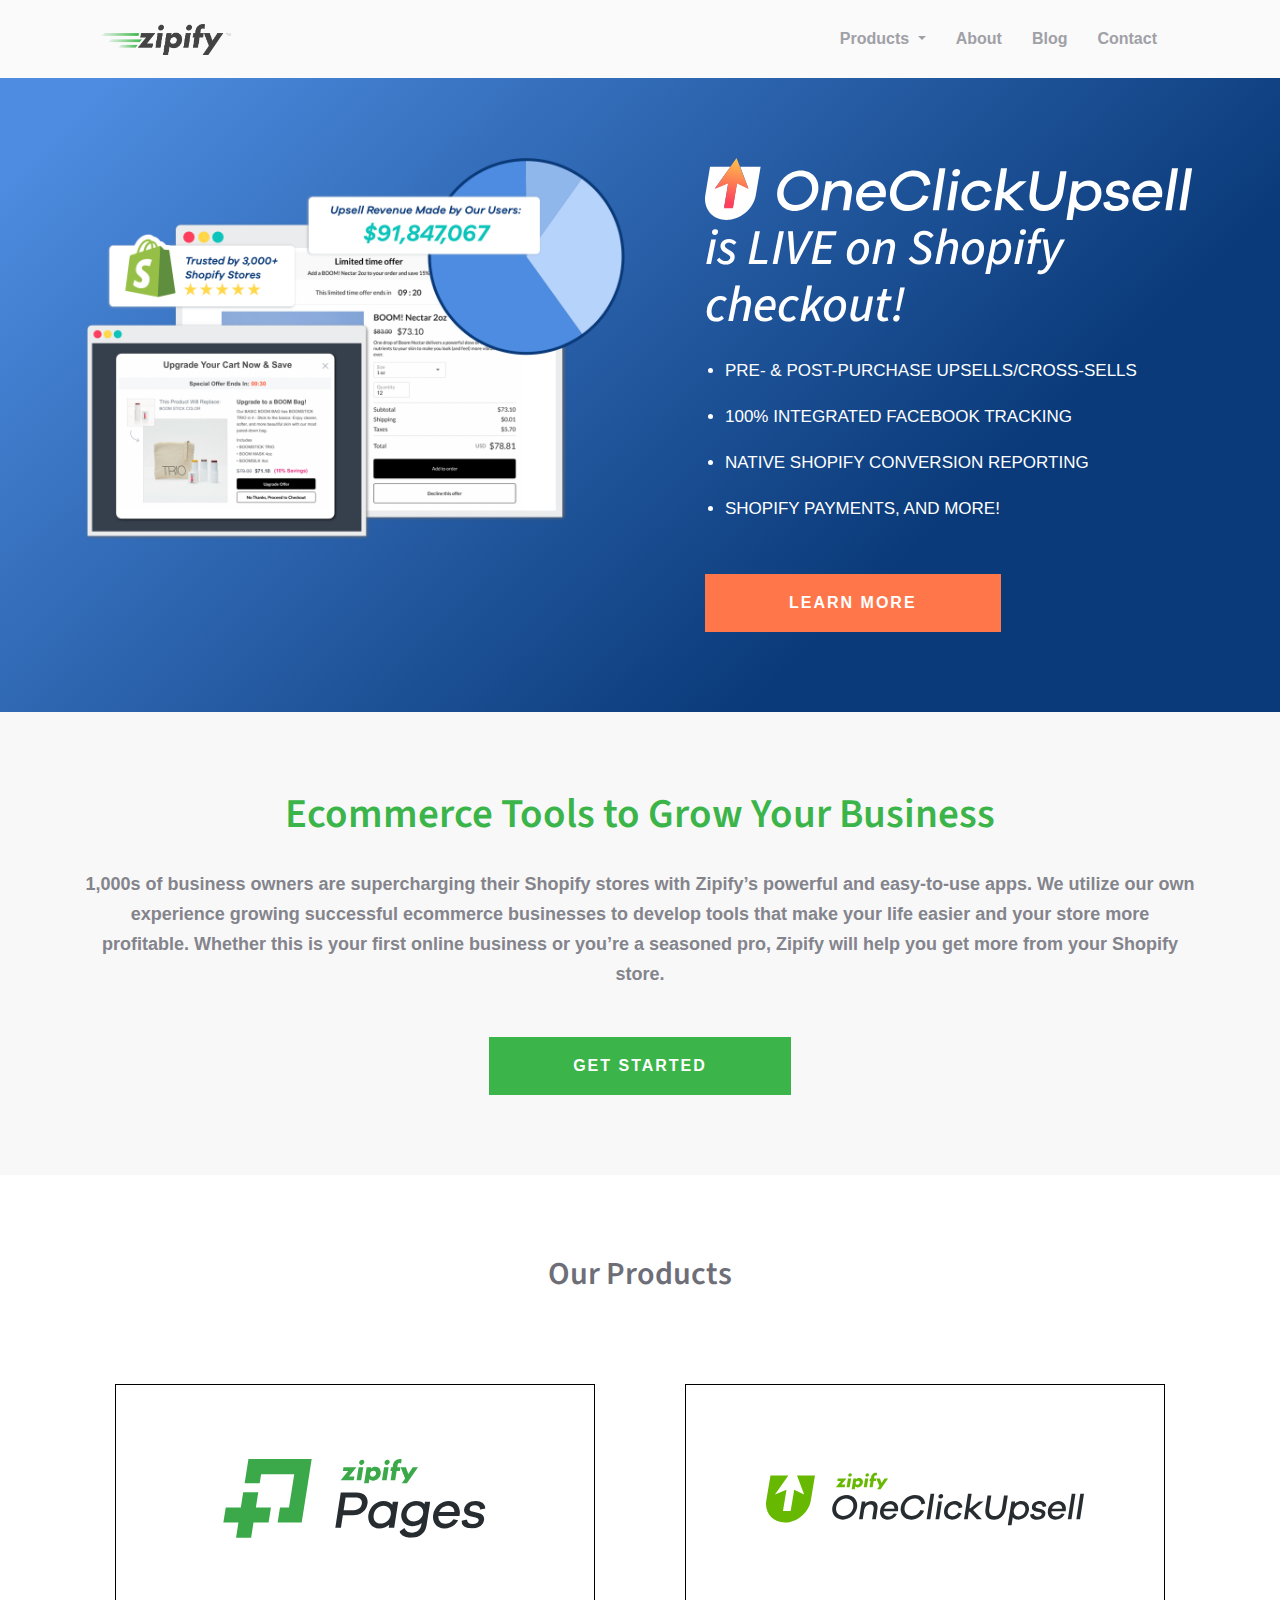
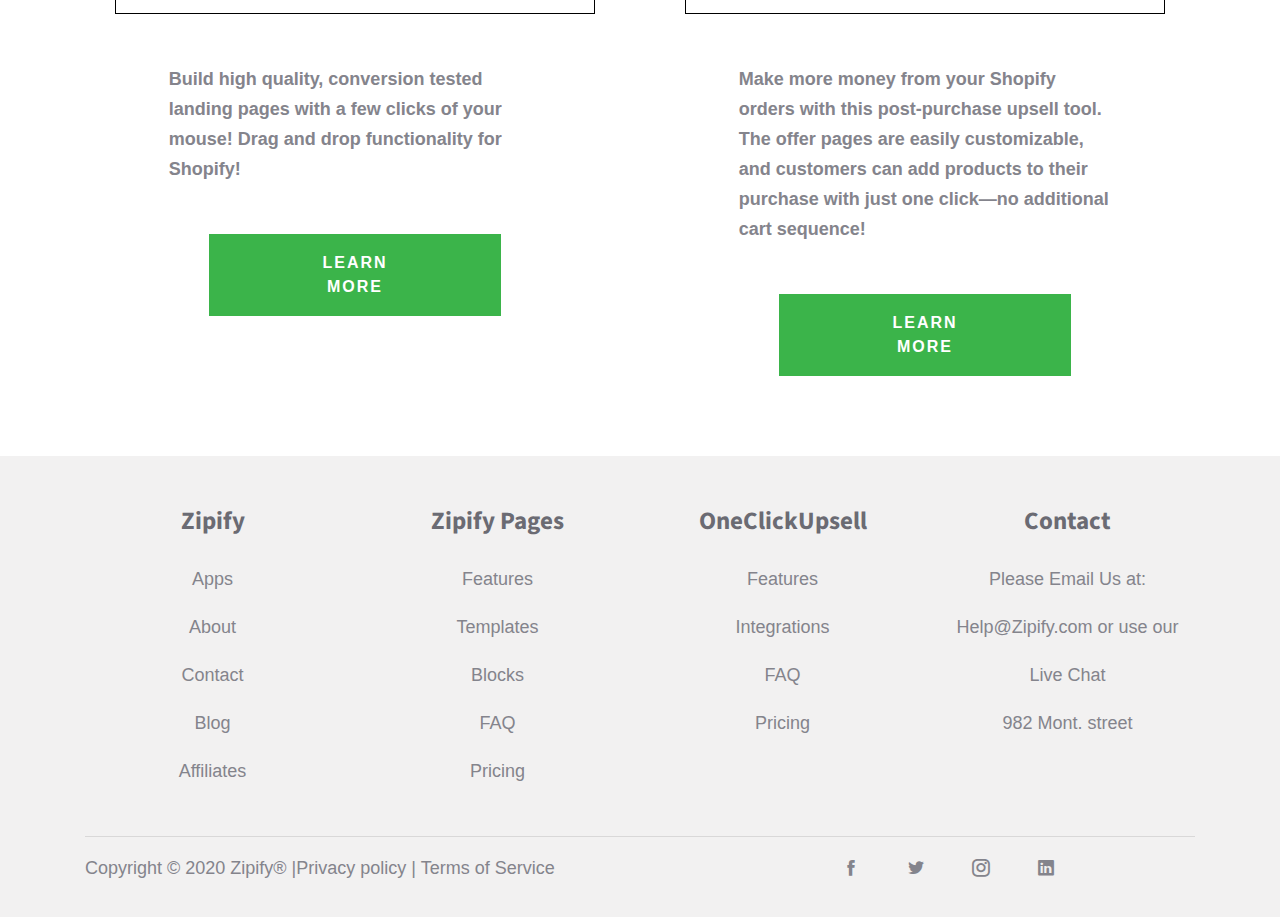
<file: index.html>
<!DOCTYPE html>
<html lang="en">

  <head>

    <!-- Required meta tags -->
    <meta charset="utf-8">
    <meta name="viewport" content="width=device-width, initial-scale=1, shrink-to-fit=no">

    <!-- Main CSS -->
    <link rel="stylesheet" href="css/style.css">


        <!-- responsive CSS -->
    <link rel="stylesheet" href="css/responsive.css">


    <!-- Bootstrap CSS -->
    <link rel="stylesheet" href="css/bootstrap.css" >

     <!-- icofont.css -->
   <link rel="stylesheet" href="css/icofont.min.css">

    <!-- Google fonts link linking here-->
    <link href="https://fonts.googleapis.com/css2?family=Source+Sans+Pro:wght@200;300;400;600;900&display=swap" rel="stylesheet">

    <title>Zipify</title>
  </head>
  <body>
    
    <header class="header-section">
      <div class="container">
        <div class="menu-part">
          <nav class="navbar navbar-expand-lg navbar-light ">
            <a class="navbar-brand" href="#">
              <img src="images/Zipify.png " class="img-fluid" width="130px">
            </a>
            <button class="navbar-toggler" type="button" data-toggle="collapse" data-target="#navbarSupportedContent" aria-controls="navbarSupportedContent" aria-expanded="false" aria-label="Toggle navigation">
              <span class="navbar-toggler-icon"></span>
            </button>

            <div class="collapse navbar-collapse" id="navbarSupportedContent">
              <ul class="navbar-nav ml-auto">

                <li class="nav-item dropdown">
                  <a class="nav-link dropdown-toggle" href="#" id="navbarDropdown" role="button" data-toggle="dropdown" aria-haspopup="true" aria-expanded="false">
                    Products
                  </a>
                  <div class="dropdown-menu" aria-labelledby="navbarDropdown">
                    <a class="dropdown-item" href="index.html">Pages</a>
                    <a class="dropdown-item" href="OneClickUpsell.html">OneClickUpsell</a>
                    
                </li>
                


                <li class="nav-item ">
                  <a class="nav-link" href="about.html">About </a>
                </li>
                <li class="nav-item">
                  <a class="nav-link" href="blog.html">Blog</a>
                </li>
                <li class="nav-item ">
                  <a class="nav-link" href="contact.html">Contact </a>
                </li>
                
              </ul>
            
            </div>
          </nav>
        </div>
      </div>
    </header>
    <section class="banner-section">
      <div class="container">
        <div class="row">

        
        <div class="col-xxl-6 col-xl-6 col-lg-6 col-md-6 col-sm-6">
           
            <img src="images/bn-bg.png" class="img-fluid " >
          
        </div>
        

          
          <div class="col-xxl-6 col-xl-6 col-lg-6 col-md-6 col-sm-6 " >
          <div class="right-bn text-part">
            <img src="images/ocu-header-logo.svg" alt="no-image">
           
            <h1>is LIVE on Shopify checkout!</h1>
            <ul>
              <li>PRE- & POST-PURCHASE UPSELLS/CROSS-SELLS</li>
              <li>100% INTEGRATED FACEBOOK TRACKING</li>
              <li>NATIVE SHOPIFY CONVERSION REPORTING</li>
              <li>SHOPIFY PAYMENTS, AND MORE!</li>

            </ul>
           

            <a href="#" class="btn">learn more</a>
          </div>

        </div>

        </div>
      </div>
    </section>


<section class="text-section">
  <div class="container">
    <h2>Ecommerce Tools to Grow Your Business</h2>
    <p>1,000s of business owners are supercharging their Shopify stores with Zipify’s powerful and easy-to-use apps. We utilize our own experience growing successful ecommerce businesses to develop tools that make your life easier and your store more profitable. Whether this is your first online business or you’re a seasoned pro, Zipify will help you get more from your Shopify store.</p>
     <a href="#" class="btn">Get started</a>
  </div>
</section>


<section class="our-product-section">
  <div class="container">
    <header>
        <h2>Our Products</h2>
    </header>
  

    <div class="box-section">
      <div class="row">

          <div class="col-xxl-6 col-xl-6 col-lg-6 col-md-6 col-sm-6">
            <img src="images/zipify_pages_logo_sm@3x.svg" class="img-fluid" height="400px">

            <p>Build high quality, conversion tested landing pages with a few clicks of your mouse! Drag and drop functionality for Shopify!</p>
            <a href="#" class="btn">learn more</a>

          </div>

          <div class="col-xxl-6 col-xl-6 col-lg-6 col-md-6 col-sm-6">
            <img src="images/zipify_ocu_logo_sm@3x.svg" class="img-fluid" height="400px">


            <p>Make more money from your Shopify orders with this post-purchase upsell tool. The offer pages are easily customizable, and customers can add products to their purchase with just one click—no additional cart sequence!</p>
            <a href="#" class="btn">learn more</a>
          </div>

   </div>


    </div>
    
  </div>
</section>

<section class="footer-section">
  <div class="container">
    <div class="row text-center">

      <div class="col-xxl-3 col-xl-3 col-lg-3 col-md-3 col-sm-3">
       <h2>Zipify</h2>

       <ul>

      <li><a href="#">Apps</a> </li>
      <li><a href="#">About</a></li>
      <li><a href="#">Contact</a></li>
      <li><a href="#">Blog</a></li>
      <li><a href="#">Affiliates</a></li>
      </ul>
      
      </div>







<div class="col-xxl-3 col-xl-3 col-lg-3 col-md-3 col-sm-3">
       <h2>Zipify Pages</h2>

       <ul>

      <li><a href="#">Features</a> </li>
      <li><a href="#">Templates</a></li>
      <li><a href="#">Blocks</a></li>
      <li><a href="#">FAQ</a></li>
      <li><a href="#">Pricing</a></li>
      </ul>
      
      </div>







<div class="col-xxl-3 col-xl-3 col-lg-3 col-md-3 col-sm-3">
       <h2>OneClickUpsell</h2>

       <ul>

      <li><a href="#">Features</a> </li>
      <li><a href="#">Integrations</a></li>
      <li><a href="#">FAQ</a></li>
      <li><a href="#">Pricing</a></li>

      </ul>
      
      </div>





<div class="col-xxl-3 col-xl-3 col-lg-3 col-md-3 col-sm-3">
       <h2>Contact</h2>

       <ul>

      <li>Please Email Us at:</li>
      <li><a href="#"> Help@Zipify.com or use our</a></li>
      <li><a href="#">Live Chat</a></li>
      <li>982 Mont. street</li>
     
      </ul>
      
    </div>
  </div>

    <hr>
  <div class="bottom-footer">
    <div class="row">
    

      <div class="col-xxl-6 col-xl-6 col-lg-6 col-md-6 col-sm-6">

       <p>Copyright © 2020 Zipify® |<a href="#">Privacy policy</a>  | <a href="#">Terms of Service</a></p>
      </div>

      <div class="col-xxl-6 col-xl-6 col-lg-6 col-md-6 col-sm-6">
       <ul>
        <li><a href="#"><i class="icofont-facebook"></i></a></li>
        <li><a href="#"><i class="icofont-twitter"></i></a></li>
        <li><a href="#"><i class="icofont-instagram"></i></a></li>
        <li><a href="#"><i class="icofont-linkedin"></i></a></li>
       </ul>
      </div>
      
    </div>
  </div>

  </div>
</section>



 <!-- Option 1: jQuery and Bootstrap Bundle (includes Popper) -->
    <script src="https://code.jquery.com/jquery-3.5.1.slim.min.js"></script>
    <script src="js/bootstrap.bundle.js"></script>


  </body>
</html>
</file>
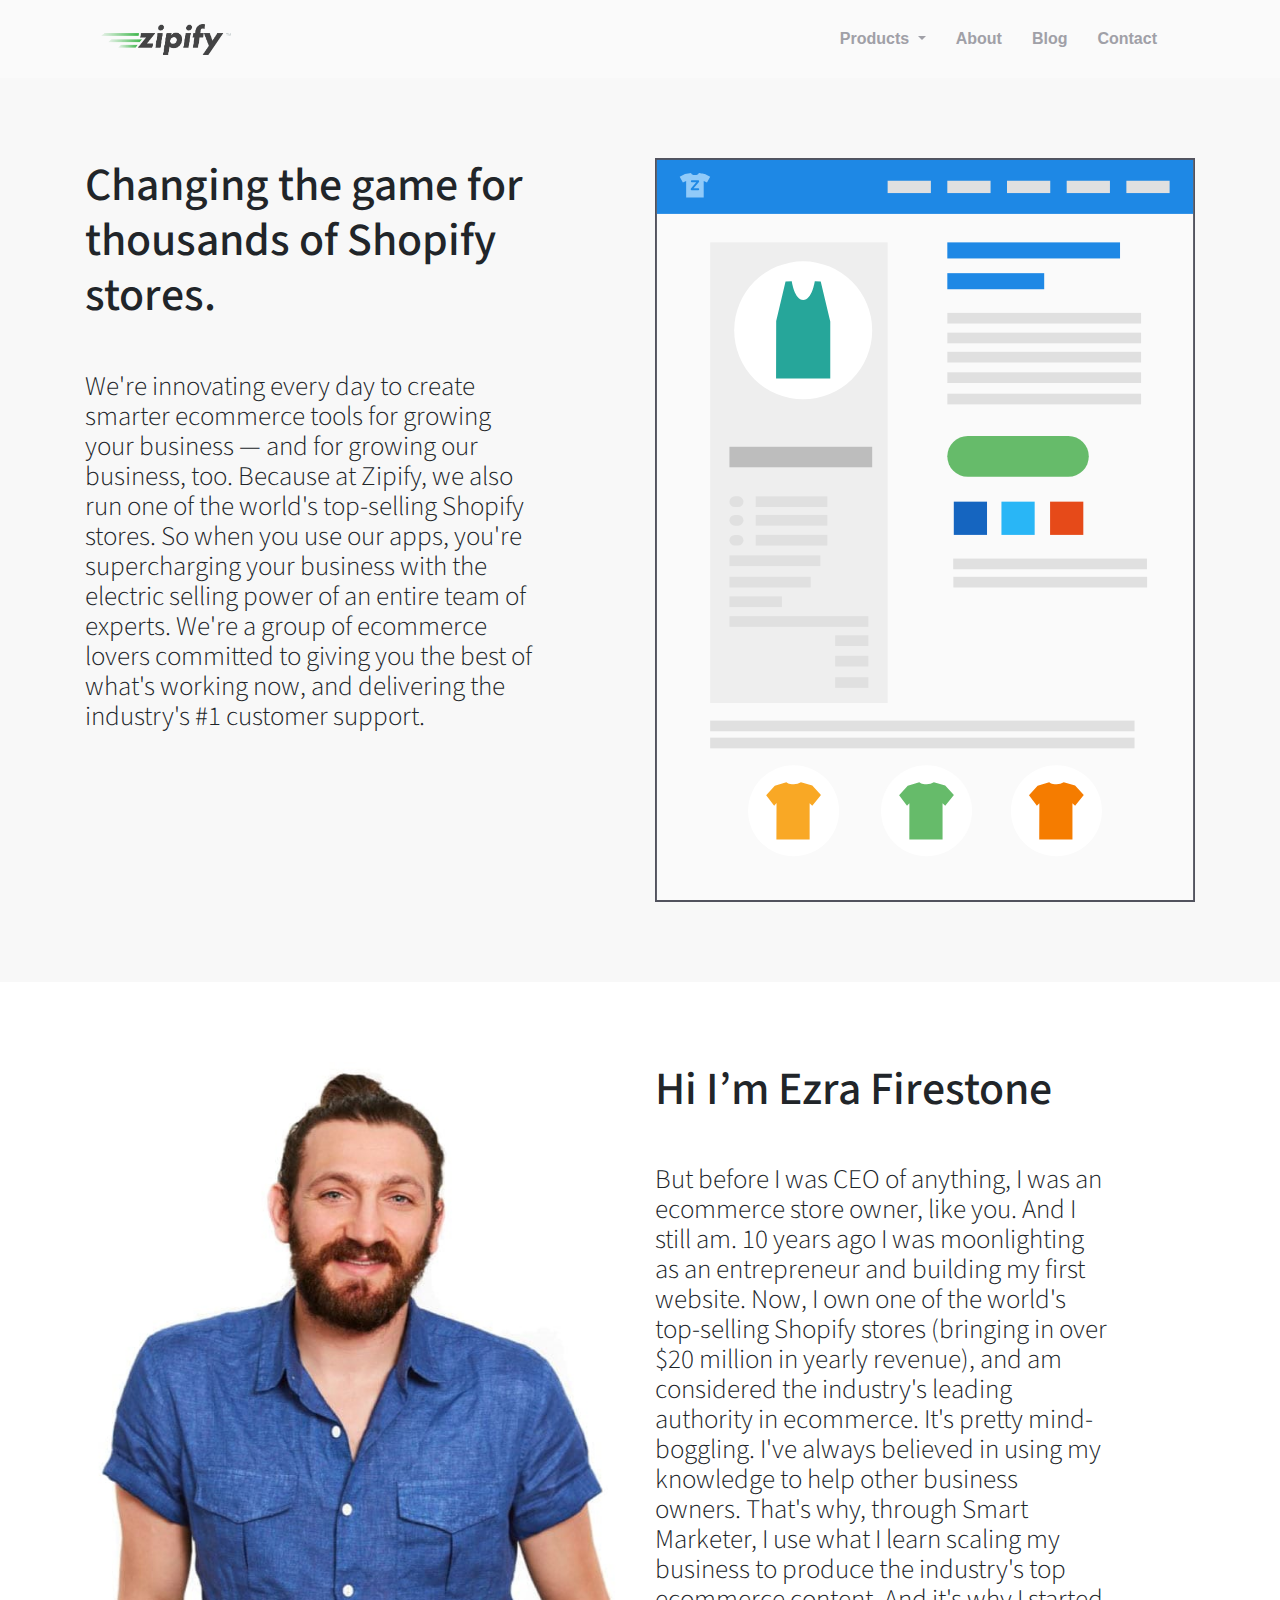
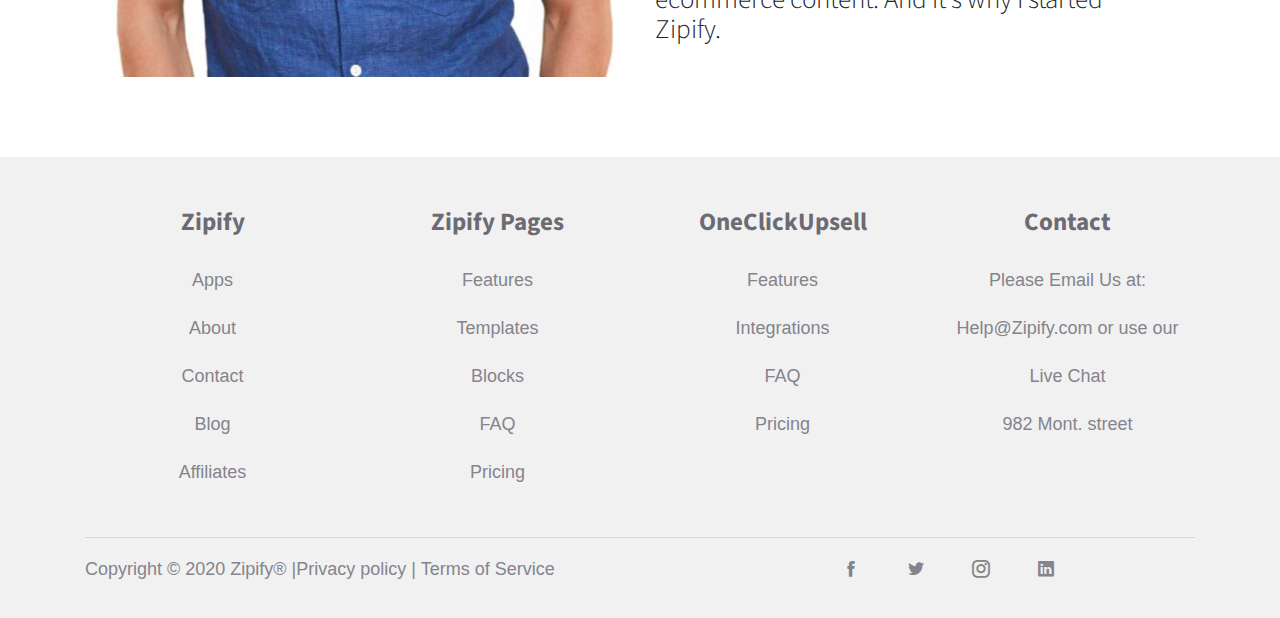
<file: about.html>
<!DOCTYPE html>
<html lang="en">

  <head>

    <!-- Required meta tags -->
    <meta charset="utf-8">
    <meta name="viewport" content="width=device-width, initial-scale=1, shrink-to-fit=no">

    <!-- Main CSS -->
    <link rel="stylesheet" href="css/style.css">


        <!-- responsive CSS -->
    <link rel="stylesheet" href="css/responsive.css">


    <!-- Bootstrap CSS -->
    <link rel="stylesheet" href="css/bootstrap.css" >

     <!-- icofont.css -->
   <link rel="stylesheet" href="css/icofont.min.css">

    <!-- Google fonts link linking here-->
    <link href="https://fonts.googleapis.com/css2?family=Source+Sans+Pro:wght@200;300;400;600;900&display=swap" rel="stylesheet">

    <title>Zipify</title>
  </head>
  <body>


     <header class="header-section">
      <div class="container">
        <div class="menu-part">
          <nav class="navbar navbar-expand-lg navbar-light ">
            <a class="navbar-brand" href="#">
              <img src="images/Zipify.png " class="img-fluid" width="130px">
            </a>
            <button class="navbar-toggler" type="button" data-toggle="collapse" data-target="#navbarSupportedContent" aria-controls="navbarSupportedContent" aria-expanded="false" aria-label="Toggle navigation">
              <span class="navbar-toggler-icon"></span>
            </button>

            <div class="collapse navbar-collapse" id="navbarSupportedContent">
              <ul class="navbar-nav ml-auto">

                <li class="nav-item dropdown">
                  <a class="nav-link dropdown-toggle" href="#" id="navbarDropdown" role="button" data-toggle="dropdown" aria-haspopup="true" aria-expanded="false">
                    Products
                  </a>
                  <div class="dropdown-menu" aria-labelledby="navbarDropdown">
                    <a class="dropdown-item" href="index.html">Pages</a>
                    <a class="dropdown-item" href="OneClickUpsell.html">OneClickUpsell</a>
                    
                </li>
                


                <li class="nav-item ">
                  <a class="nav-link" href="about.html">About </a>
                </li>
                <li class="nav-item">
                  <a class="nav-link" href="blog.html">Blog</a>
                </li>
                <li class="nav-item ">
                  <a class="nav-link" href="contact.html">Contact </a>
                </li>
                
              </ul>
            
            </div>
          </nav>
        </div>
      </div>
    </header>


<section class="top-section-about">
      <div class="container">
        <div class="row">
          

         
        <div class="col-xxl-6 col-xl-6 col-lg-6 col-md-6 col-sm-6">
            <h1>Changing the game for thousands of Shopify stores.</h1>
            <h5>We're innovating every day to create smarter ecommerce tools for growing your business — and for growing our business, too. Because at Zipify, we also run one of the world's top-selling Shopify stores. So when you use our apps, you're supercharging your business with the electric selling power of an entire team of experts. We're a group of ecommerce lovers committed to giving you the best of what's working now, and delivering the industry's #1 customer support.

           </h5>
        </div>
     

      
        <div class="col-xxl-6 col-xl-6 col-lg-6 col-md-6 col-sm-6">
          <img src="images/banner-2.svg" class="img-fluid">
        </div>
         
        </div>
        
        
  </div>
</section>


<section class="man-pic">
  <div class="container">
    <div class="row">
      


      <div class="col-xxl-6 col-xl-6 col-lg-6 col-md-6 col-sm-6">
          <img src="images/man.jpg" class="img-fluid">
        </div>


        <div class="col-xxl-6 col-xl-6 col-lg-6 col-md-6 col-sm-6">
         <h1>Hi I’m Ezra Firestone</h1>
         <h5>But before I was CEO of anything, I was an ecommerce store owner, like you. And I still am. 10 years ago I was moonlighting as an entrepreneur and building my first website. Now, I own one of the world's top-selling Shopify stores (bringing in over $20 million in yearly revenue), and am considered the industry's leading authority in ecommerce. It's pretty mind-boggling. I've always believed in using my knowledge to help other business owners. That's why, through Smart Marketer, I use what I learn scaling my business to produce the industry's top ecommerce content. And it's why I started Zipify.</h5>
        </div>
    </div>
  </div>
  
</section>

<section class="footer-section">
  <div class="container">
    <div class="row text-center">

      <div class="col-xxl-3 col-xl-3 col-lg-3 col-md-3 col-sm-3">
       <h2>Zipify</h2>

       <ul>

      <li><a href="#">Apps</a> </li>
      <li><a href="#">About</a></li>
      <li><a href="#">Contact</a></li>
      <li><a href="#">Blog</a></li>
      <li><a href="#">Affiliates</a></li>
      </ul>
      
      </div>







<div class="col-xxl-3 col-xl-3 col-lg-3 col-md-3 col-sm-3">
       <h2>Zipify Pages</h2>

       <ul>

      <li><a href="#">Features</a> </li>
      <li><a href="#">Templates</a></li>
      <li><a href="#">Blocks</a></li>
      <li><a href="#">FAQ</a></li>
      <li><a href="#">Pricing</a></li>
      </ul>
      
      </div>







<div class="col-xxl-3 col-xl-3 col-lg-3 col-md-3 col-sm-3">
       <h2>OneClickUpsell</h2>

       <ul>

      <li><a href="#">Features</a> </li>
      <li><a href="#">Integrations</a></li>
      <li><a href="#">FAQ</a></li>
      <li><a href="#">Pricing</a></li>

      </ul>
      
      </div>





<div class="col-xxl-3 col-xl-3 col-lg-3 col-md-3 col-sm-3">
       <h2>Contact</h2>

       <ul>

      <li>Please Email Us at:</li>
      <li><a href="#"> Help@Zipify.com or use our</a></li>
      <li><a href="#">Live Chat</a></li>
      <li>982 Mont. street</li>
     
      </ul>
      
    </div>
  </div>

    <hr>
  <div class="bottom-footer">
    <div class="row">
    

      <div class="col-xxl-6 col-xl-6 col-lg-6 col-md-6 col-sm-6">

       <p>Copyright © 2020 Zipify® |<a href="#">Privacy policy</a>  | <a href="#">Terms of Service</a></p>
      </div>

      <div class="col-xxl-6 col-xl-6 col-lg-6 col-md-6 col-sm-6">
       <ul>
        <li><a href="#"><i class="icofont-facebook"></i></a></li>
        <li><a href="#"><i class="icofont-twitter"></i></a></li>
        <li><a href="#"><i class="icofont-instagram"></i></a></li>
        <li><a href="#"><i class="icofont-linkedin"></i></a></li>
       </ul>
      </div>
      
    </div>
  </div>

  </div>
</section>



 <!-- Option 1: jQuery and Bootstrap Bundle (includes Popper) -->
    <script src="https://code.jquery.com/jquery-3.5.1.slim.min.js"></script>
    <script src="js/bootstrap.bundle.js"></script>


  </body>
</html>
</file>
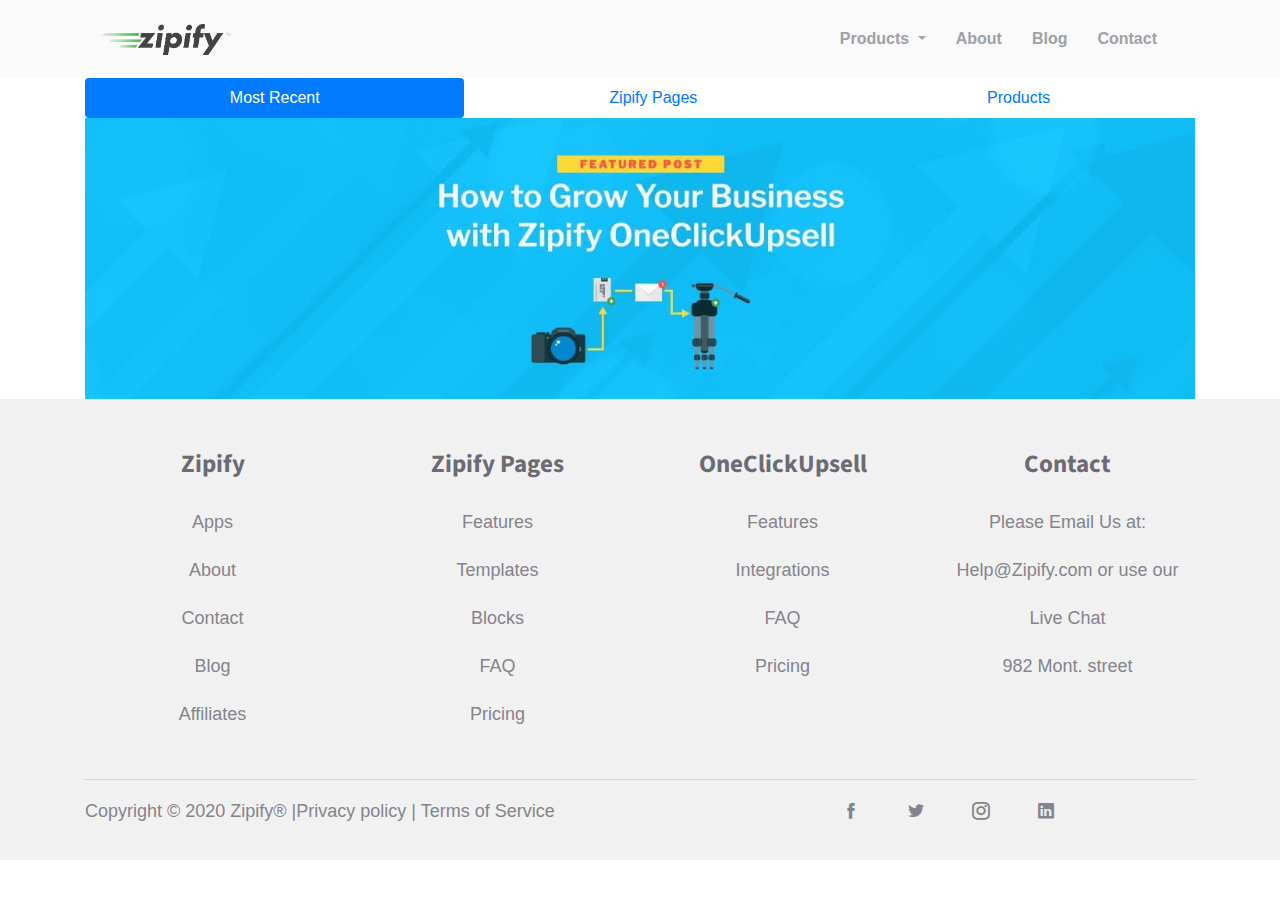
<file: blog.html>
<!DOCTYPE html>
<html lang="en">

  <head>

    <!-- Required meta tags -->
    <meta charset="utf-8">
    <meta name="viewport" content="width=device-width, initial-scale=1, shrink-to-fit=no">

    <!-- Main CSS -->
    <link rel="stylesheet" href="css/style.css">


        <!-- responsive CSS -->
    <link rel="stylesheet" href="css/responsive.css">


    <!-- Bootstrap CSS -->
    <link rel="stylesheet" href="css/bootstrap.css" >

     <!-- icofont.css -->
   <link rel="stylesheet" href="css/icofont.min.css">

    <!-- Google fonts link linking here-->
    <link href="https://fonts.googleapis.com/css2?family=Source+Sans+Pro:wght@200;300;400;600;900&display=swap" rel="stylesheet">

    <title>Zipify</title>
  </head>
  <body>

     <header class="header-section">
      <div class="container">
        <div class="menu-part">
          <nav class="navbar navbar-expand-lg navbar-light ">
            <a class="navbar-brand" href="#">
              <img src="images/Zipify.png " class="img-fluid" width="130px">
            </a>
            <button class="navbar-toggler" type="button" data-toggle="collapse" data-target="#navbarSupportedContent" aria-controls="navbarSupportedContent" aria-expanded="false" aria-label="Toggle navigation">
              <span class="navbar-toggler-icon"></span>
            </button>

            <div class="collapse navbar-collapse" id="navbarSupportedContent">
              <ul class="navbar-nav ml-auto">

                <li class="nav-item dropdown">
                  <a class="nav-link dropdown-toggle" href="#" id="navbarDropdown" role="button" data-toggle="dropdown" aria-haspopup="true" aria-expanded="false">
                    Products
                  </a>
                  <div class="dropdown-menu" aria-labelledby="navbarDropdown">
                    <a class="dropdown-item" href="index.html">Pages</a>
                    <a class="dropdown-item" href="OneClickUpsell.html">OneClickUpsell</a>
                    
                </li>
                


                <li class="nav-item ">
                  <a class="nav-link" href="about.html">About </a>
                </li>
                <li class="nav-item">
                  <a class="nav-link" href="blog.html">Blog</a>
                </li>
                <li class="nav-item ">
                  <a class="nav-link" href="contact.html">Contact </a>
                </li>
                
              </ul>
            
            </div>
          </nav>
        </div>
      </div>
    </header>

    <section class="blog-navs">
      <div class="container">
        
        <nav class="nav nav-pills flex-column flex-sm-row">
          <a class="flex-sm-fill text-sm-center nav-link active" href="#">Most Recent</a>
          <a class="flex-sm-fill text-sm-center nav-link" href="#">Zipify Pages</a>
          <a class="flex-sm-fill text-sm-center nav-link" href="#">Products</a>
         
        </nav>
      </div>
    </section>

<section class="blog-bn">
  <div class="container">
    <div class="row">
      <div class="col-xxl-12 col-xl-12 col-lg-12 col-md-12 col-sm-12">
        
     


        <img src="images/banner-3.jpg" alt="no-image!" class="img-fluid">

   
     </div>
    </div>
  </div>
</section>



<section class="footer-section">
  <div class="container">
    <div class="row text-center">

      <div class="col-xxl-3 col-xl-3 col-lg-3 col-md-3 col-sm-3">
       <h2>Zipify</h2>

       <ul>

      <li><a href="#">Apps</a> </li>
      <li><a href="#">About</a></li>
      <li><a href="#">Contact</a></li>
      <li><a href="#">Blog</a></li>
      <li><a href="#">Affiliates</a></li>
      </ul>
      
      </div>







<div class="col-xxl-3 col-xl-3 col-lg-3 col-md-3 col-sm-3">
       <h2>Zipify Pages</h2>

       <ul>

      <li><a href="#">Features</a> </li>
      <li><a href="#">Templates</a></li>
      <li><a href="#">Blocks</a></li>
      <li><a href="#">FAQ</a></li>
      <li><a href="#">Pricing</a></li>
      </ul>
      
      </div>







<div class="col-xxl-3 col-xl-3 col-lg-3 col-md-3 col-sm-3">
       <h2>OneClickUpsell</h2>

       <ul>

      <li><a href="#">Features</a> </li>
      <li><a href="#">Integrations</a></li>
      <li><a href="#">FAQ</a></li>
      <li><a href="#">Pricing</a></li>

      </ul>
      
      </div>





<div class="col-xxl-3 col-xl-3 col-lg-3 col-md-3 col-sm-3">
       <h2>Contact</h2>

       <ul>

      <li>Please Email Us at:</li>
      <li><a href="#"> Help@Zipify.com or use our</a></li>
      <li><a href="#">Live Chat</a></li>
      <li>982 Mont. street</li>
     
      </ul>
      
    </div>
  </div>

    <hr>
  <div class="bottom-footer">
    <div class="row">
    

      <div class="col-xxl-6 col-xl-6 col-lg-6 col-md-6 col-sm-6">

       <p>Copyright © 2020 Zipify® |<a href="#">Privacy policy</a>  | <a href="#">Terms of Service</a></p>
      </div>

      <div class="col-xxl-6 col-xl-6 col-lg-6 col-md-6 col-sm-6">
       <ul>
        <li><a href="#"><i class="icofont-facebook"></i></a></li>
        <li><a href="#"><i class="icofont-twitter"></i></a></li>
        <li><a href="#"><i class="icofont-instagram"></i></a></li>
        <li><a href="#"><i class="icofont-linkedin"></i></a></li>
       </ul>
      </div>
      
    </div>
  </div>

  </div>
</section>




 <!-- Option 1: jQuery and Bootstrap Bundle (includes Popper) -->
    <script src="https://code.jquery.com/jquery-3.5.1.slim.min.js"></script>
    <script src="js/bootstrap.bundle.js"></script>


  </body>
</html>
</file>
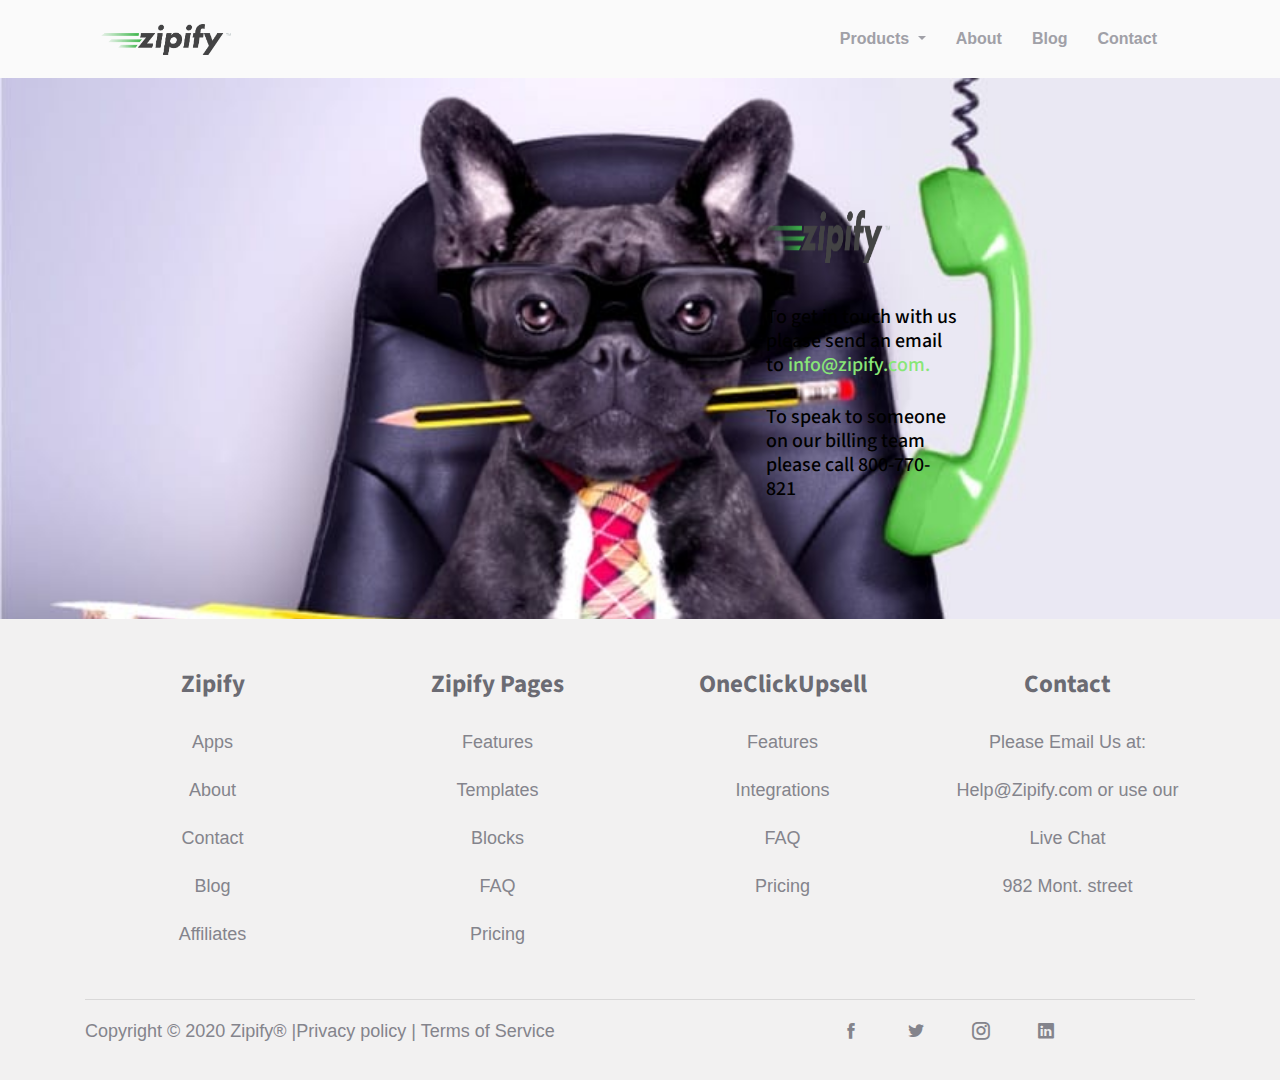
<file: contact.html>
<!DOCTYPE html>
<html lang="en">

  <head>

    <!-- Required meta tags -->
    <meta charset="utf-8">
    <meta name="viewport" content="width=device-width, initial-scale=1, shrink-to-fit=no">

    <!-- Main CSS -->
    <link rel="stylesheet" href="css/style.css">


        <!-- responsive CSS -->
    <link rel="stylesheet" href="css/responsive.css">


    <!-- Bootstrap CSS -->
    <link rel="stylesheet" href="css/bootstrap.css" >

     <!-- icofont.css -->
   <link rel="stylesheet" href="css/icofont.min.css">

    <!-- Google fonts link linking here-->
    <link href="https://fonts.googleapis.com/css2?family=Source+Sans+Pro:wght@200;300;400;600;900&display=swap" rel="stylesheet">

    <title>Zipify</title>
  </head>
  <body>

     <header class="header-section">
      <div class="container">
        <div class="menu-part">
          <nav class="navbar navbar-expand-lg navbar-light ">
            <a class="navbar-brand" href="#">
              <img src="images/Zipify.png " class="img-fluid" width="130px">
            </a>
            <button class="navbar-toggler" type="button" data-toggle="collapse" data-target="#navbarSupportedContent" aria-controls="navbarSupportedContent" aria-expanded="false" aria-label="Toggle navigation">
              <span class="navbar-toggler-icon"></span>
            </button>

            <div class="collapse navbar-collapse" id="navbarSupportedContent">
              <ul class="navbar-nav ml-auto">

                <li class="nav-item dropdown">
                  <a class="nav-link dropdown-toggle" href="#" id="navbarDropdown" role="button" data-toggle="dropdown" aria-haspopup="true" aria-expanded="false">
                    Products
                  </a>
                  <div class="dropdown-menu" aria-labelledby="navbarDropdown">
                    <a class="dropdown-item" href="index.html">Pages</a>
                    <a class="dropdown-item" href="OneClickUpsell.html">OneClickUpsell</a>
                    
                </li>
                


                <li class="nav-item ">
                  <a class="nav-link" href="about.html">About </a>
                </li>
                <li class="nav-item">
                  <a class="nav-link" href="blog.html">Blog</a>
                </li>
                <li class="nav-item ">
                  <a class="nav-link" href="contact.html">Contact </a>
                </li>
                
              </ul>
            
            </div>
          </nav>
        </div>
      </div>
    </header>


    <div class="banner-section-contact">
      <div class="container">
        
        <div class="col-xxl-6 col-xl-6 col-lg-6 col-md-6 col-sm-6">
            
        </div>

       <div class="text-right-part">
        <div class="col-xxl-6 col-xl-6 col-lg-6 col-md-6 col-sm-6">
         

            <img src="images/Zipify.png " class="img-fluid">
            <div class="text">
            <h3>To get in touch with us please send an email to <span>info@zipify.com.</span></h3>
            <h3>To speak to someone on our billing team please call 800-770-821

            </h3> 
            </div>
        </div>
      </div>

      </div>
    </div>


<section class="footer-section">
  <div class="container">
    <div class="row text-center">

      <div class="col-xxl-3 col-xl-3 col-lg-3 col-md-3 col-sm-3">
       <h2>Zipify</h2>

       <ul>

      <li><a href="#">Apps</a> </li>
      <li><a href="#">About</a></li>
      <li><a href="#">Contact</a></li>
      <li><a href="#">Blog</a></li>
      <li><a href="#">Affiliates</a></li>
      </ul>
      
      </div>







<div class="col-xxl-3 col-xl-3 col-lg-3 col-md-3 col-sm-3">
       <h2>Zipify Pages</h2>

       <ul>

      <li><a href="#">Features</a> </li>
      <li><a href="#">Templates</a></li>
      <li><a href="#">Blocks</a></li>
      <li><a href="#">FAQ</a></li>
      <li><a href="#">Pricing</a></li>
      </ul>
      
      </div>







<div class="col-xxl-3 col-xl-3 col-lg-3 col-md-3 col-sm-3">
       <h2>OneClickUpsell</h2>

       <ul>

      <li><a href="#">Features</a> </li>
      <li><a href="#">Integrations</a></li>
      <li><a href="#">FAQ</a></li>
      <li><a href="#">Pricing</a></li>

      </ul>
      
      </div>





<div class="col-xxl-3 col-xl-3 col-lg-3 col-md-3 col-sm-3">
       <h2>Contact</h2>

       <ul>

      <li>Please Email Us at:</li>
      <li><a href="#"> Help@Zipify.com or use our</a></li>
      <li><a href="#">Live Chat</a></li>
      <li>982 Mont. street</li>
     
      </ul>
      
    </div>
  </div>

    <hr>
  <div class="bottom-footer">
    <div class="row">
    

      <div class="col-xxl-6 col-xl-6 col-lg-6 col-md-6 col-sm-6">

       <p>Copyright © 2020 Zipify® |<a href="#">Privacy policy</a>  | <a href="#">Terms of Service</a></p>
      </div>

      <div class="col-xxl-6 col-xl-6 col-lg-6 col-md-6 col-sm-6">
       <ul>
        <li><a href="#"><i class="icofont-facebook"></i></a></li>
        <li><a href="#"><i class="icofont-twitter"></i></a></li>
        <li><a href="#"><i class="icofont-instagram"></i></a></li>
        <li><a href="#"><i class="icofont-linkedin"></i></a></li>
       </ul>
      </div>
      
    </div>
  </div>

  </div>
</section>




 <!-- Option 1: jQuery and Bootstrap Bundle (includes Popper) -->
    <script src="https://code.jquery.com/jquery-3.5.1.slim.min.js"></script>
    <script src="js/bootstrap.bundle.js"></script>


  </body>
</html>
</file>
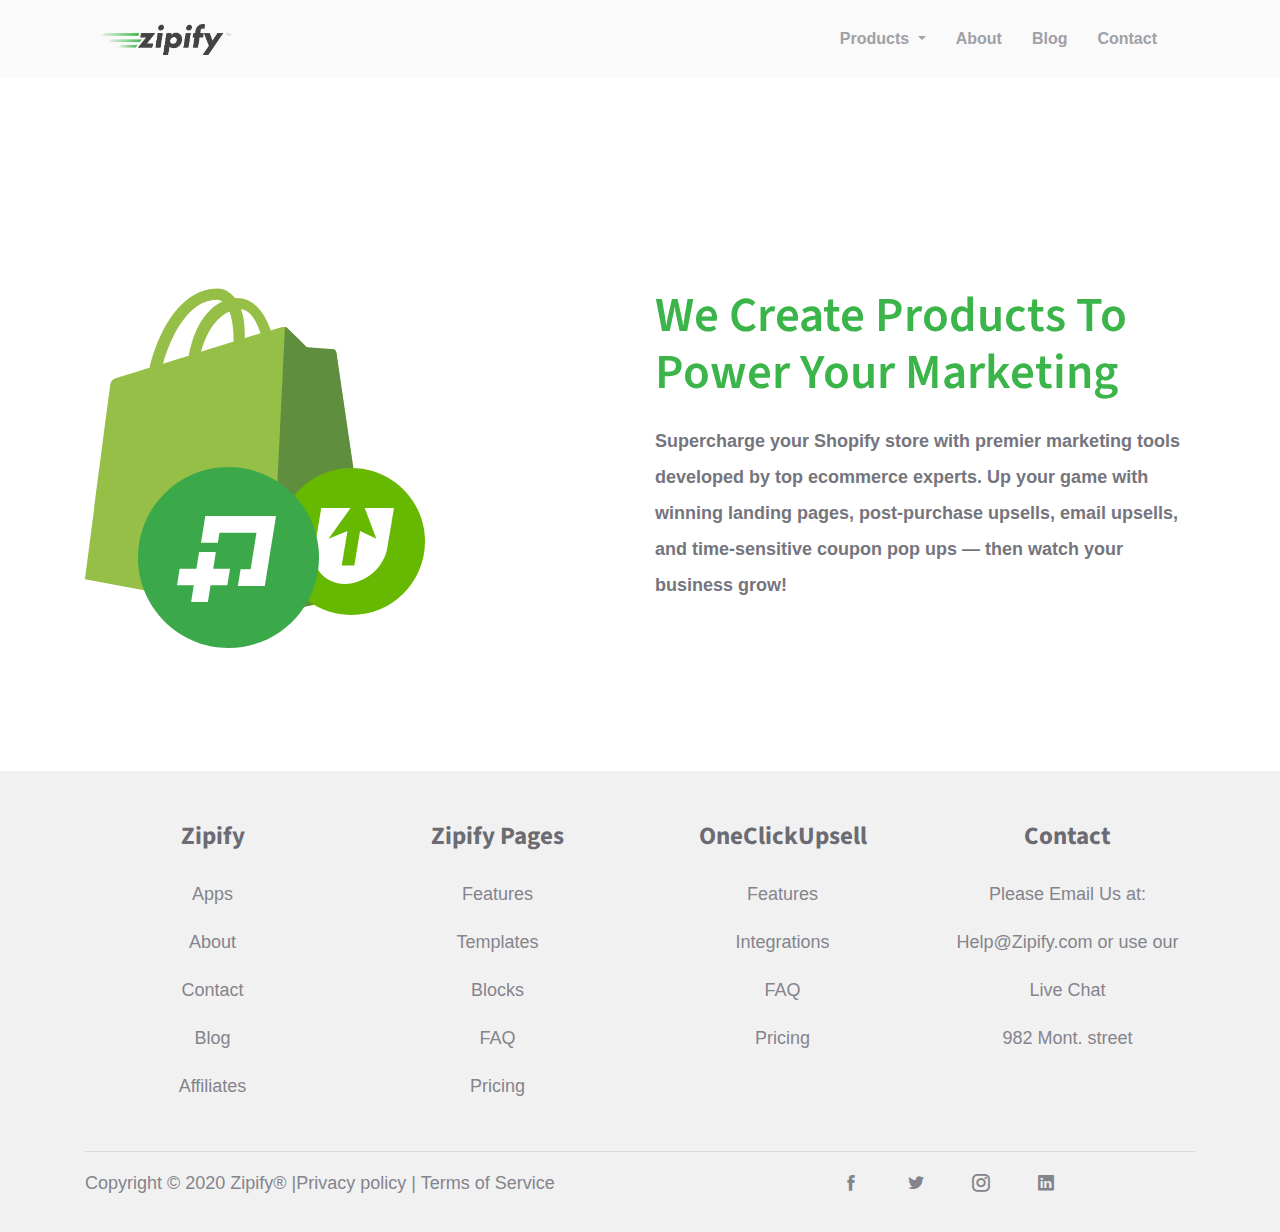
<file: OneClickUpsell.html>
<!DOCTYPE html>
<html lang="en">

  <head>

    <!-- Required meta tags -->
    <meta charset="utf-8">
    <meta name="viewport" content="width=device-width, initial-scale=1, shrink-to-fit=no">

    <!-- Main CSS -->
    <link rel="stylesheet" href="css/style.css">


        <!-- responsive CSS -->
    <link rel="stylesheet" href="css/responsive.css">


    <!-- Bootstrap CSS -->
    <link rel="stylesheet" href="css/bootstrap.css" >

     <!-- icofont.css -->
   <link rel="stylesheet" href="css/icofont.min.css">

    <!-- Google fonts link linking here-->
    <link href="https://fonts.googleapis.com/css2?family=Source+Sans+Pro:wght@200;300;400;600;900&display=swap" rel="stylesheet">

    <title>Zipify</title>
  </head>
  <body>


     <header class="header-section">
      <div class="container">
        <div class="menu-part">
          <nav class="navbar navbar-expand-lg navbar-light ">
            <a class="navbar-brand" href="#">
              <img src="images/Zipify.png " class="img-fluid" width="130px">
            </a>
            <button class="navbar-toggler" type="button" data-toggle="collapse" data-target="#navbarSupportedContent" aria-controls="navbarSupportedContent" aria-expanded="false" aria-label="Toggle navigation">
              <span class="navbar-toggler-icon"></span>
            </button>

            <div class="collapse navbar-collapse" id="navbarSupportedContent">
              <ul class="navbar-nav ml-auto">

                <li class="nav-item dropdown">
                  <a class="nav-link dropdown-toggle" href="#" id="navbarDropdown" role="button" data-toggle="dropdown" aria-haspopup="true" aria-expanded="false">
                    Products
                  </a>
                  <div class="dropdown-menu" aria-labelledby="navbarDropdown">
                    <a class="dropdown-item" href="index.html">Pages</a>
                    <a class="dropdown-item" href="OneClickUpsell.html">OneClickUpsell</a>
                    
                </li>
                


                <li class="nav-item ">
                  <a class="nav-link" href="about.html">About </a>
                </li>
                <li class="nav-item">
                  <a class="nav-link" href="blog.html">Blog</a>
                </li>
                <li class="nav-item ">
                  <a class="nav-link" href="contact.html">Contact </a>
                </li>
                
              </ul>
            
            </div>
          </nav>
        </div>
      </div>
    </header>

    <section class="bn-oneclick-section">
      <div class="container">
        <div class="row">
          
      

      <div class="col-xxl-6 col-xl-6 col-lg-6 col-md-6 col-sm-6">
      <img src="images/bag.svg">
    </div>

          <div class="col-xxl-6 col-xl-6 col-lg-6 col-md-6 col-sm-6">
          <h1>We Create Products To Power Your Marketing</h1>
          <p>Supercharge your Shopify store with premier marketing tools developed by top ecommerce experts. Up your game with winning landing pages, post-purchase upsells, email upsells, and time-sensitive coupon pop ups — then watch your business grow!</p>
        </div>
      </div>
    </div>
  </section>


<section class="footer-section">
  <div class="container">
    <div class="row text-center">

      <div class="col-xxl-3 col-xl-3 col-lg-3 col-md-3 col-sm-3">
       <h2>Zipify</h2>

       <ul>

      <li><a href="#">Apps</a> </li>
      <li><a href="#">About</a></li>
      <li><a href="#">Contact</a></li>
      <li><a href="#">Blog</a></li>
      <li><a href="#">Affiliates</a></li>
      </ul>
      
      </div>







<div class="col-xxl-3 col-xl-3 col-lg-3 col-md-3 col-sm-3">
       <h2>Zipify Pages</h2>

       <ul>

      <li><a href="#">Features</a> </li>
      <li><a href="#">Templates</a></li>
      <li><a href="#">Blocks</a></li>
      <li><a href="#">FAQ</a></li>
      <li><a href="#">Pricing</a></li>
      </ul>
      
      </div>







<div class="col-xxl-3 col-xl-3 col-lg-3 col-md-3 col-sm-3">
       <h2>OneClickUpsell</h2>

       <ul>

      <li><a href="#">Features</a> </li>
      <li><a href="#">Integrations</a></li>
      <li><a href="#">FAQ</a></li>
      <li><a href="#">Pricing</a></li>

      </ul>
      
      </div>





<div class="col-xxl-3 col-xl-3 col-lg-3 col-md-3 col-sm-3">
       <h2>Contact</h2>

       <ul>

      <li>Please Email Us at:</li>
      <li><a href="#"> Help@Zipify.com or use our</a></li>
      <li><a href="#">Live Chat</a></li>
      <li>982 Mont. street</li>
     
      </ul>
      
    </div>
  </div>

    <hr>
  <div class="bottom-footer">
    <div class="row">
    

      <div class="col-xxl-6 col-xl-6 col-lg-6 col-md-6 col-sm-6">

       <p>Copyright © 2020 Zipify® |<a href="#">Privacy policy</a>  | <a href="#">Terms of Service</a></p>
      </div>

      <div class="col-xxl-6 col-xl-6 col-lg-6 col-md-6 col-sm-6">
       <ul>
        <li><a href="#"><i class="icofont-facebook"></i></a></li>
        <li><a href="#"><i class="icofont-twitter"></i></a></li>
        <li><a href="#"><i class="icofont-instagram"></i></a></li>
        <li><a href="#"><i class="icofont-linkedin"></i></a></li>
       </ul>
      </div>
      
    </div>
  </div>

  </div>
</section>


 <!-- Option 1: jQuery and Bootstrap Bundle (includes Popper) -->
    <script src="https://code.jquery.com/jquery-3.5.1.slim.min.js"></script>
    <script src="js/bootstrap.bundle.js"></script>


  </body>
</html>
</file>
<file: css/style.css>
*{
	padding: 0px;
	margin:0px;
}
body{
	font-family: 'Source Sans Pro', sans-serif;
	font-size:14px;
	line-height: 24px;
}
h1,h2,h3,h4,h5,h6{
	font-family: 'Source Sans Pro', sans-serif;
}
a,a:hover{
	text-decoration: none;
}


/**********************  header section css start  *************************/

.header-section{
	width: 100%;
	padding: 10px 0px;
	background-color: #FAFAFA;
	
}

.header-section .navbar-light .navbar-nav .nav-link {
    color: #A0A0A7 !important;
    font-size: 16px;
    font-weight: 600;
    padding-right: 22px;
}
.header-section .navbar-light .navbar-nav .nav-link:hover{
	 color: #3BB44A !important;
	 border-bottom: 2px solid #3BB44A;
    transition: all 0.25s ease 0s;

}

.banner-section{
	width: 100%;
	padding: 80px 0px;	
	background: linear-gradient(136.73deg, #4D8CE0 5.52%, #0A3A79 72.57%);

}

.banner-section .text-part h1{
font-style: italic;
font-size: 50px;

color: #fff !important;
font-weight: 500;
width: 75%;
line-height: 57px;
}
.banner-section .text-part ul{
padding-left: 20px;
}
.banner-section .text-part li{
	font-size: 17px;
    line-height: 34px;
    color: #fff;
    padding-top: 12px;
}
.banner-section .btn{
	background: #ff764b !important;
	color: #fff;
    border-color: none;
    padding: 16px 83px !important;
    text-transform: uppercase;
    border-radius: 0px;
    margin-top: 32px;
    letter-spacing: 2px;
    font-weight: 600;
}

.banner-section .btn:hover{
	color: #fff !important;
    border: 2px solid #ff764b;
    background: transparent;

}

.banner-section .right-bn{
	padding-left: 50px;
}

.text-section{
	width: 100%;
	background: #F8F8F8;
	text-align: center;
}
.text-section h2{
color: #3BB44A;
font-size: 41px;
font-weight: 600;
padding-top: 78px;
padding-bottom: 22px;
}
.text-section p{
    color: #84848C;
	font-size: 18px;
	line-height: 30px;
	font-weight: 600;
}

.text-section .btn{
	background:  #3BB44A !important;
	color: #fff;
    border-color: none;
    padding: 16px 83px !important;
    text-transform: uppercase;
    border-radius: 0px;
    margin-top: 32px;
    letter-spacing: 2px;
    font-weight: 600;
    margin-bottom: 80px;
}

.text-section .btn:hover{
	color: #fff !important;
    border: 2px solid  #3BB44A;
    background: transparent;

}
.box-section{
	width: 100%;
	padding: 80px 0px;
}
.our-product-section{
	width: 100%;
	margin-top: 50px;

}
/*.our-product-section header{
	text-align: center;
	margin-top: 80px;
	margin-bottom: 10px;
	color: #52535E;
	font-weight: 700;
}*/
.our-product-section header h2{
	text-align: center;
	margin-top: 80px;
	margin-bottom: 10px;
	color: #6D6E77;
	font-weight: 600;
}
.box-section img {
    border: 1px solid #000;
    width: 480px;
    padding: 74px 80px;
    height: 230px;
    display: flex;
    justify-content: center;
    margin: auto;
}

.box-section p{
    color: #84848C;
	font-size: 18px;
	line-height: 30px;
	font-weight: 600;
	width: 69%;
	display: flex;
    justify-content: center;
    margin: auto;
    padding: 50px 0px;

}
.box-section .btn{
	background:  #3BB44A !important;
	color: #fff;
    border-color: none;
    padding: 16px 83px !important;
    text-transform: uppercase;
    border-radius: 0px;
    margin-top: 32px;
    letter-spacing: 2px;
    font-weight: 600;
    display: flex;
    justify-content: center;
    margin: auto;
    width: 54%;
}

.box-section .btn:hover{
	color: #fff !important;
    border: 2px solid  #3BB44A;
    background: transparent;

}


.footer-section{
	width: 100%;
	background: #F2F1F1;
	padding-top: 50px;
}
.footer-section h2{
	color: #6B6B73;
	font-size: 25px;
	line-height: 30px;
	font-weight: 700;
	padding-bottom: 20px;

}
.footer-section ul li{
 list-style: none;
}
.footer-section .icons{
	display: inline-block;
}
.footer-section li{
    color: #84848C;
	font-size: 18px;
	line-height: 30px;
	font-weight: 500;
	padding-bottom: 18px;
 

}

.footer-section  .bottom-footer p{
    color: #84848C;
	font-size: 18px;
	line-height: 30px;
	font-weight: 500;	
}
.footer-section  .bottom-footer ul{
	display: flex;
	justify-content: center;
}
.footer-section  .bottom-footer ul li{
	list-style: none;
	display: inline-block;
	color: #84848C;
	font-size: 18px;
	line-height: 30px;
	font-weight: 500;
}
.footer-section li a{
	list-style: none;
	text-decoration: none;
	color: #84848C !important;
	
}
.footer-section  a{
	list-style: none;
		text-decoration: none;
	color: #84848C !important;
	
}

.footer-section  .bottom-footer ul li i{
	color: #84848C;
	font-size: 18px;
    padding-left: 47px;
}



/*********************** one-click-cell page **************************/


.bn-oneclick-section{
	width: 100%;
	padding: 150px 0px 50px;
}
.bn-oneclick-section img{
	padding-top: 60px;
}
.bn-oneclick-section h1{
    font-size: 49px;
    font-weight: 600;
    line-height: 1.17;
    color: #3bb44a;
    text-transform: capitalize;
    margin-bottom: 20px;
    margin-top: 60px;
}
.bn-oneclick-section p{font-size: 18px;font-weight: 600;line-height: 2;color: #75757e;margin-bottom: 118px;}


/*********************** contact page **************************/

.banner-section-contact{
	width: 100%;
	padding: 80px 0px;	
	background-image:url(../images/contact-bn.jpg); 
	background-size: cover;
	background-attachment: fixed;
	background-position: center-top;
	background-repeat: no-repeat;
	padding: 90px 0px;
}

.banner-section-contact h3{
 color: #000;
 font-size: 20px;
 list-style: 28px;
 /*! font-weight: 600; */
 width: 100%;
 padding-bottom: 20px;
}
.banner-section-contact h3 span{
	color: #88E677;
}
.banner-section-contact img{
	width: 30%;
	height: 53px;
	margin: 42px 111px;
}

.banner-section-contact .text-right-part{
	display: flex;
	justify-content: flex-end;
	margin: 0px 111px;
}

.banner-section-contact .text-right-part .text{
	margin: 0px 111px;
}



/***************************about*************/

.top-section-about{
	width: 100%;
	padding: 80px 0px;
	background: #F8F8F8;
}
.top-section-about h1{

	font-size: 46px;
	font-weight: 500;
	padding-bottom: 40px;
}

.top-section-about h5{
	
font-size: 27px;
line-height: 30px;
font-weight: 300;
width: 84%;


}

.man-pic{
	width: 100%;
	padding: 80px 0px;
}
.man-pic img{

}
.man-pic h1{
	font-size: 46px;
	font-weight: 500;
	padding-bottom: 40px;
}

.man-pic h5{
font-size: 27px;
line-height: 30px;
font-weight: 300;
width: 84%;
}
</file>
<file: css/responsive.css>
@media (max-width: 1400px) {
	
}

@media (max-width: 1200px) {

.banner-section .right-bn img{

width: 95%;
}
.banner-section .right-bn .text-part h1{
	
font-size: 40px;
}
.box-section .btn {
    padding: 16px 60px !important;
  
}
.footer-section .bottom-footer p {
    font-size: 16px;
}

}

@media (max-width: 992px) {
.banner-section .right-bn .text-part h1{
	
font-size: 28px;
	
line-height: 38px;
	
padding: 10px 0px;
}	

.banner-section .text-part li {
    font-size: 19px;
    line-height: 24px;
}
.banner-section .btn {
    padding: 15px 60px !important;
    
}
.banner-section img{

}
.text-section h2 {
    font-size: 38px;
   
}
.text-section p {

    font-size: 15px;
    
}
.box-section p {
    font-size: 16px;
    
}
.box-section .btn {
    padding: 16px 19px !important;
}   

.footer-section h2 {
    font-size: 20px;
}   

.footer-section li {
    font-size: 16px;
    
}
.footer-section .bottom-footer p {
    font-size: 12px;
  
}
}

@media (max-width: 768px) {


.banner-section .img-fluid {
    width: 100%;
    height: auto;
}


.banner-section .text-part{
	width: 100%;
}
.banner-section .text-part h1 {

}	


   .banner-section .text-part li {
    font-size: 19px;
    line-height: 29px;
   
}

.banner-section .btn {
    padding: 16px 44px !important;
}
}

@media (max-width: 576px) {
	.banner-section .right-bn img {
    width: 87%;
    padding-top: 62px;
}

.banner-section .text-part h1 {
    width: 100%;
    font-size: 19px;
    padding-top: 7px;
        padding-bottom: 25px;
}

.banner-section .text-part li {
    font-size: 19px;
    line-height: 29px;
    width: 100%;
}
.banner-section .btn {
    padding: 16px 98px !important;
}
.box-section .btn{
	margin-bottom: 50px;
}
}
</file>
